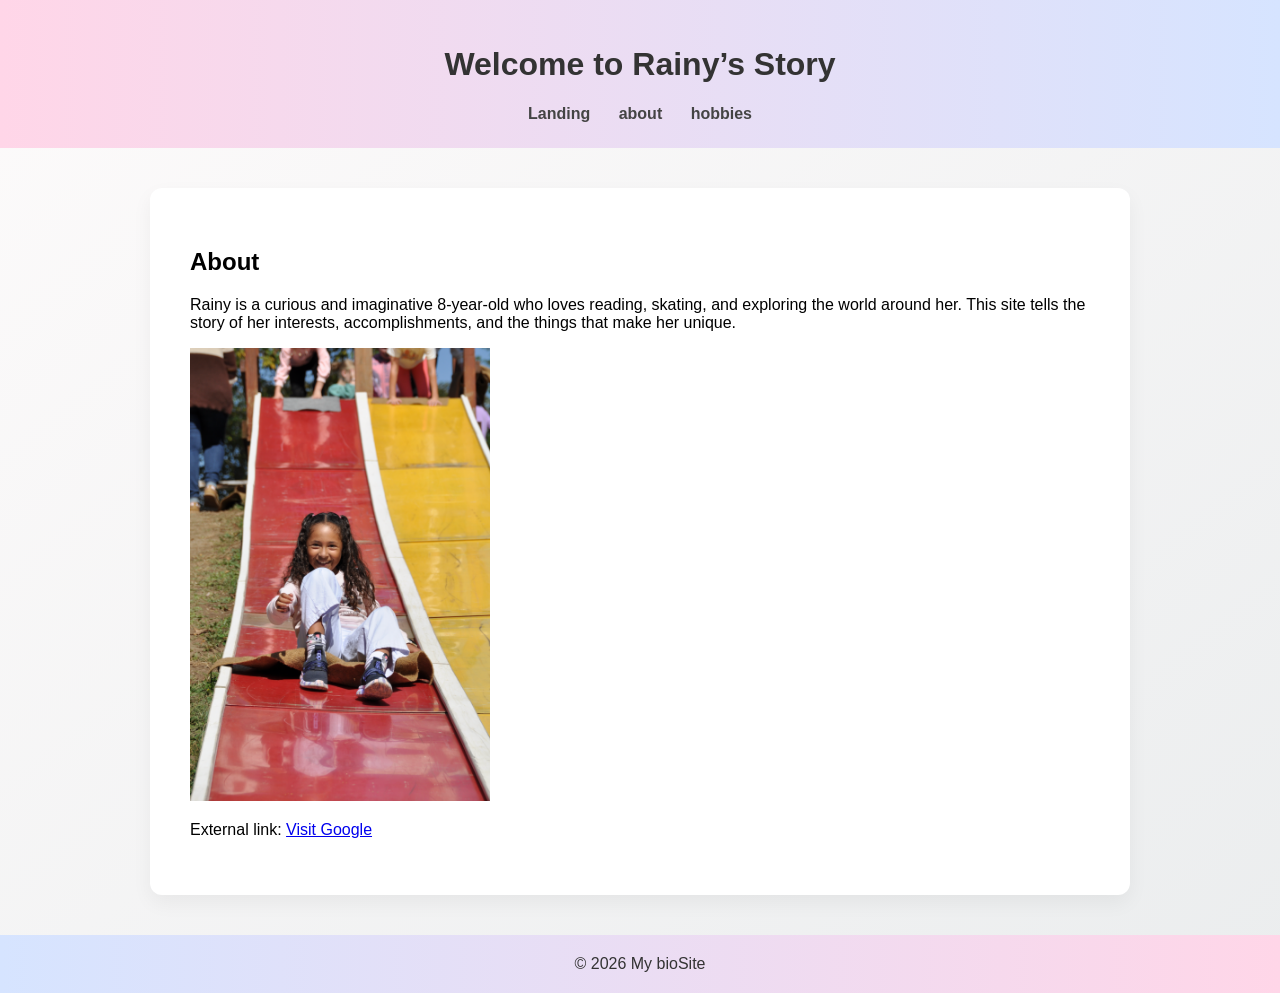
<file: index.html>
<!DOCTYPE html>
<html>
<head>
  <meta http-equiv="Content-Type" content="text/html; charset=utf-8">
  <meta http-equiv="Content-Style-Type" content="text/css">
  <title>Welcome to Rainy’s Story</title>
  <meta name="Generator" content="Cocoa HTML Writer">
  <meta name="CocoaVersion" content="2113.6">
  <link rel="stylesheet" href="css/styles.css">
</head>
<body>
<header>
  <h1>Welcome to Rainy’s Story</h1>
  <nav>
    <a href="index.html">Landing</a>
    <a href="about.html">about</a>
    <a href="hobbies.html">hobbies</a>
  </nav>
</header>

<main>
  <h2>About</h2>
  <p>Rainy is a curious and imaginative 8-year-old who loves reading, skating, and exploring the world around her. This site tells the story of her interests, accomplishments, and the things that make her unique.</p>
  <img src="images/rainy.jpg" alt="Portrait of Rainy" width="300"/>
  <p>External link: <a href="https://google.com" target="_blank">Visit Google</a></p>
</main>

<footer>
  © 2026 My bioSite
</footer>
</body>
</html>
</file>
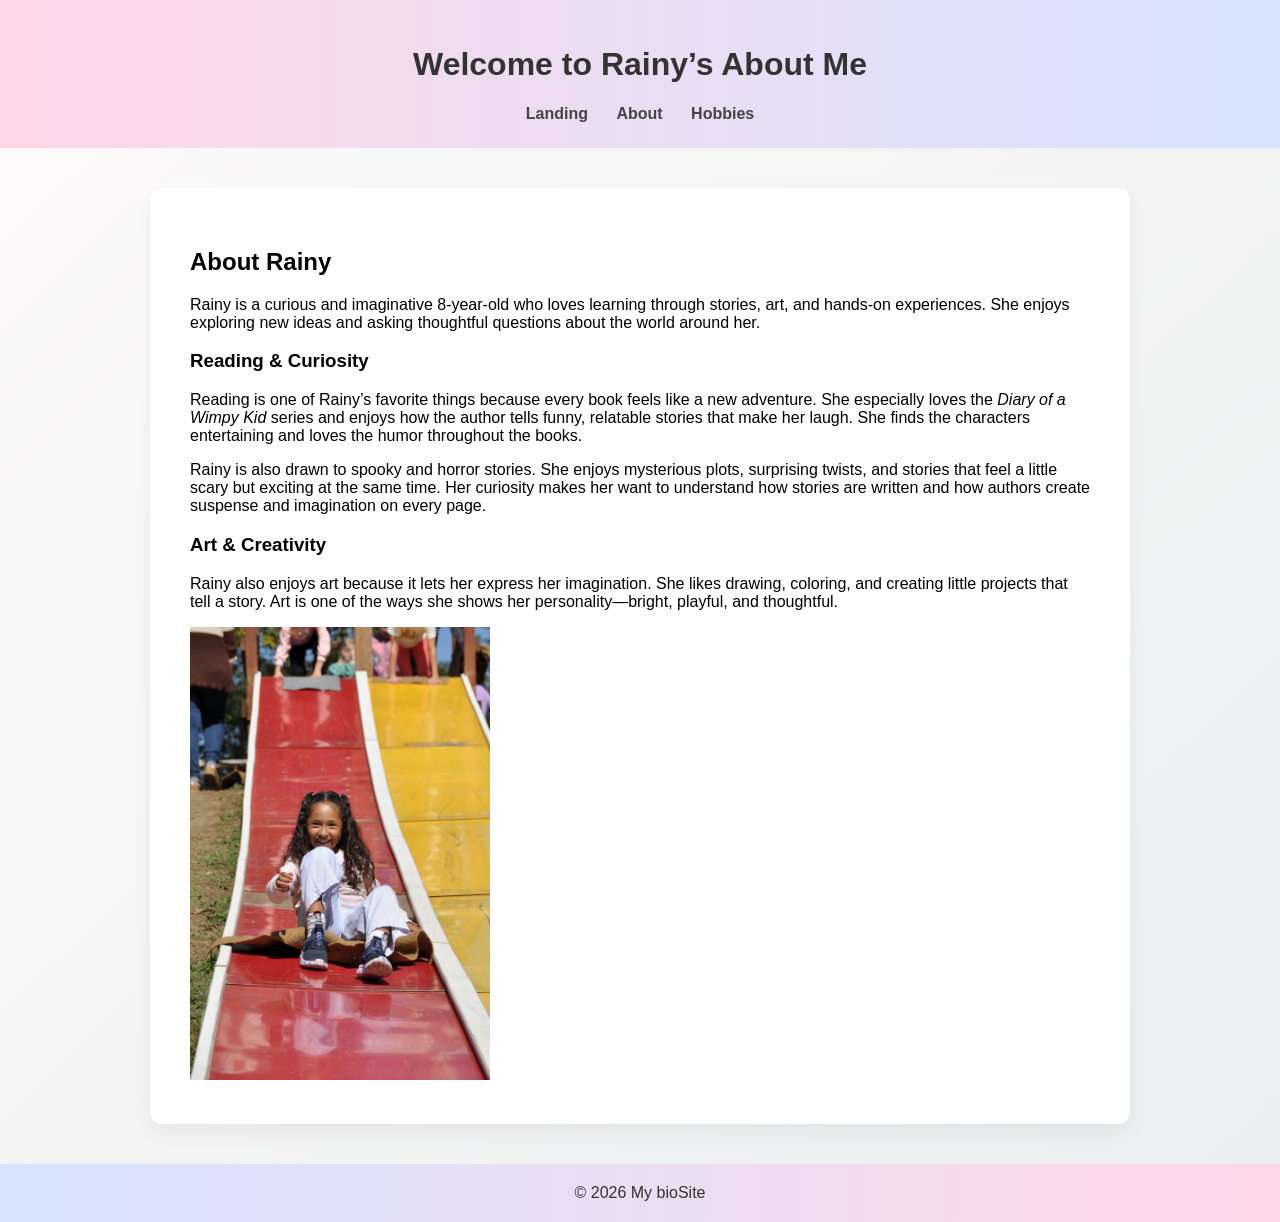
<file: about.html>
<!DOCTYPE html>
<html lang="en">
<head>
  <meta charset="utf-8" />
  <title>About Rainy</title>
  <link rel="stylesheet" href="css/styles.css">
</head>

<body>
  <header>
    <h1>Welcome to Rainy’s About Me</h1>
    <nav>
      <a href="index.html">Landing</a>
      <a href="about.html">About</a>
      <a href="hobbies.html">Hobbies</a>
    </nav>
  </header>

  <main>
    <h2>About Rainy</h2>

    <p>
      Rainy is a curious and imaginative 8-year-old who loves learning through stories, art, and hands-on experiences.
      She enjoys exploring new ideas and asking thoughtful questions about the world around her.
    </p>

      <h3>Reading & Curiosity</h3>
<p>
  Reading is one of Rainy’s favorite things because every book feels like a new adventure.
  She especially loves the <em>Diary of a Wimpy Kid</em> series and enjoys how the author tells funny,
  relatable stories that make her laugh. She finds the characters entertaining and loves
  the humor throughout the books.
</p>

<p>
  Rainy is also drawn to spooky and horror stories. She enjoys mysterious plots,
  surprising twists, and stories that feel a little scary but exciting at the same time.
  Her curiosity makes her want to understand how stories are written and how authors
  create suspense and imagination on every page.
</p>
    </p>

    <h3>Art & Creativity</h3>
    <p>
      Rainy also enjoys art because it lets her express her imagination. She likes drawing, coloring, and creating
      little projects that tell a story. Art is one of the ways she shows her personality—bright, playful, and thoughtful.
    </p>

    <img src="images/rainy.jpg" alt="Portrait of Rainy" width="300" />
  </main>

  <footer>
    © 2026 My bioSite
  </footer>
</body>
</html>
</file>
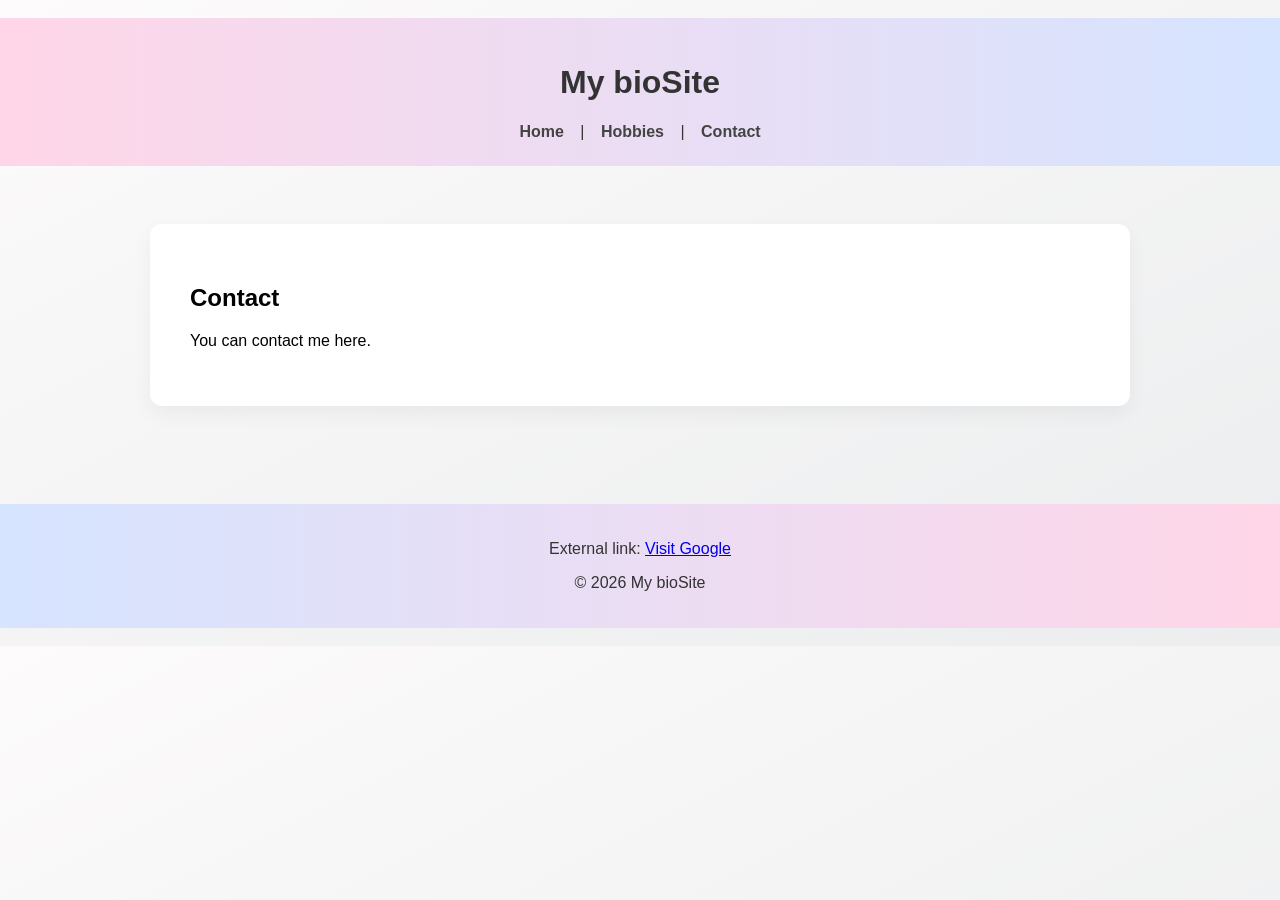
<file: contact.html>
<!DOCTYPE html>
<html lang="en">
<head>
    <meta charset="UTF-8">
    <title>Contact</title>
    <link rel="stylesheet" href="css/styles.css">
</head>
 
<body>
 
<header>
    <h1>My bioSite</h1>
    <nav>
        <a href="index.html">Home</a> |
        <a href="hobbies.html">Hobbies</a> |
        <a href="contact.html">Contact</a>
    </nav>
</header>
 
<main>
    <h2>Contact</h2>
    <p>You can contact me here.</p>
</main>
 
<footer>
    <p>External link: <a href="https://www.google.com" target="_blank">Visit Google</a></p>
    <p>&copy; 2026 My bioSite</p>
</footer>
 
</body>
</html>
</file>
<file: css/styles.css>
body {
    font-family: Arial, sans-serif;
    margin: 0;
    background: linear-gradient(to bottom right, #fdfbfb, #ebedee);
}

header {
    background: linear-gradient(90deg, #ffd6e8, #d6e4ff);
    color: #333;
    padding: 25px;
    text-align: center;
}

nav a {
    color: #444;
    text-decoration: none;
    margin: 0 12px;
    font-weight: 600;
}

nav a:hover {
    color: #7b8cff;
}

main {
    padding: 40px;
    max-width: 900px;
    margin: 40px auto;
    background-color: white;
    border-radius: 12px;
    box-shadow: 0 8px 20px rgba(0,0,0,0.05);
}

figure {
    text-align: center;
}

footer {
    background: linear-gradient(90deg, #d6e4ff, #ffd6e8);
    color: #333;
    text-align: center;
    padding: 20px;
    margin-top: 40px;
}
</file>
